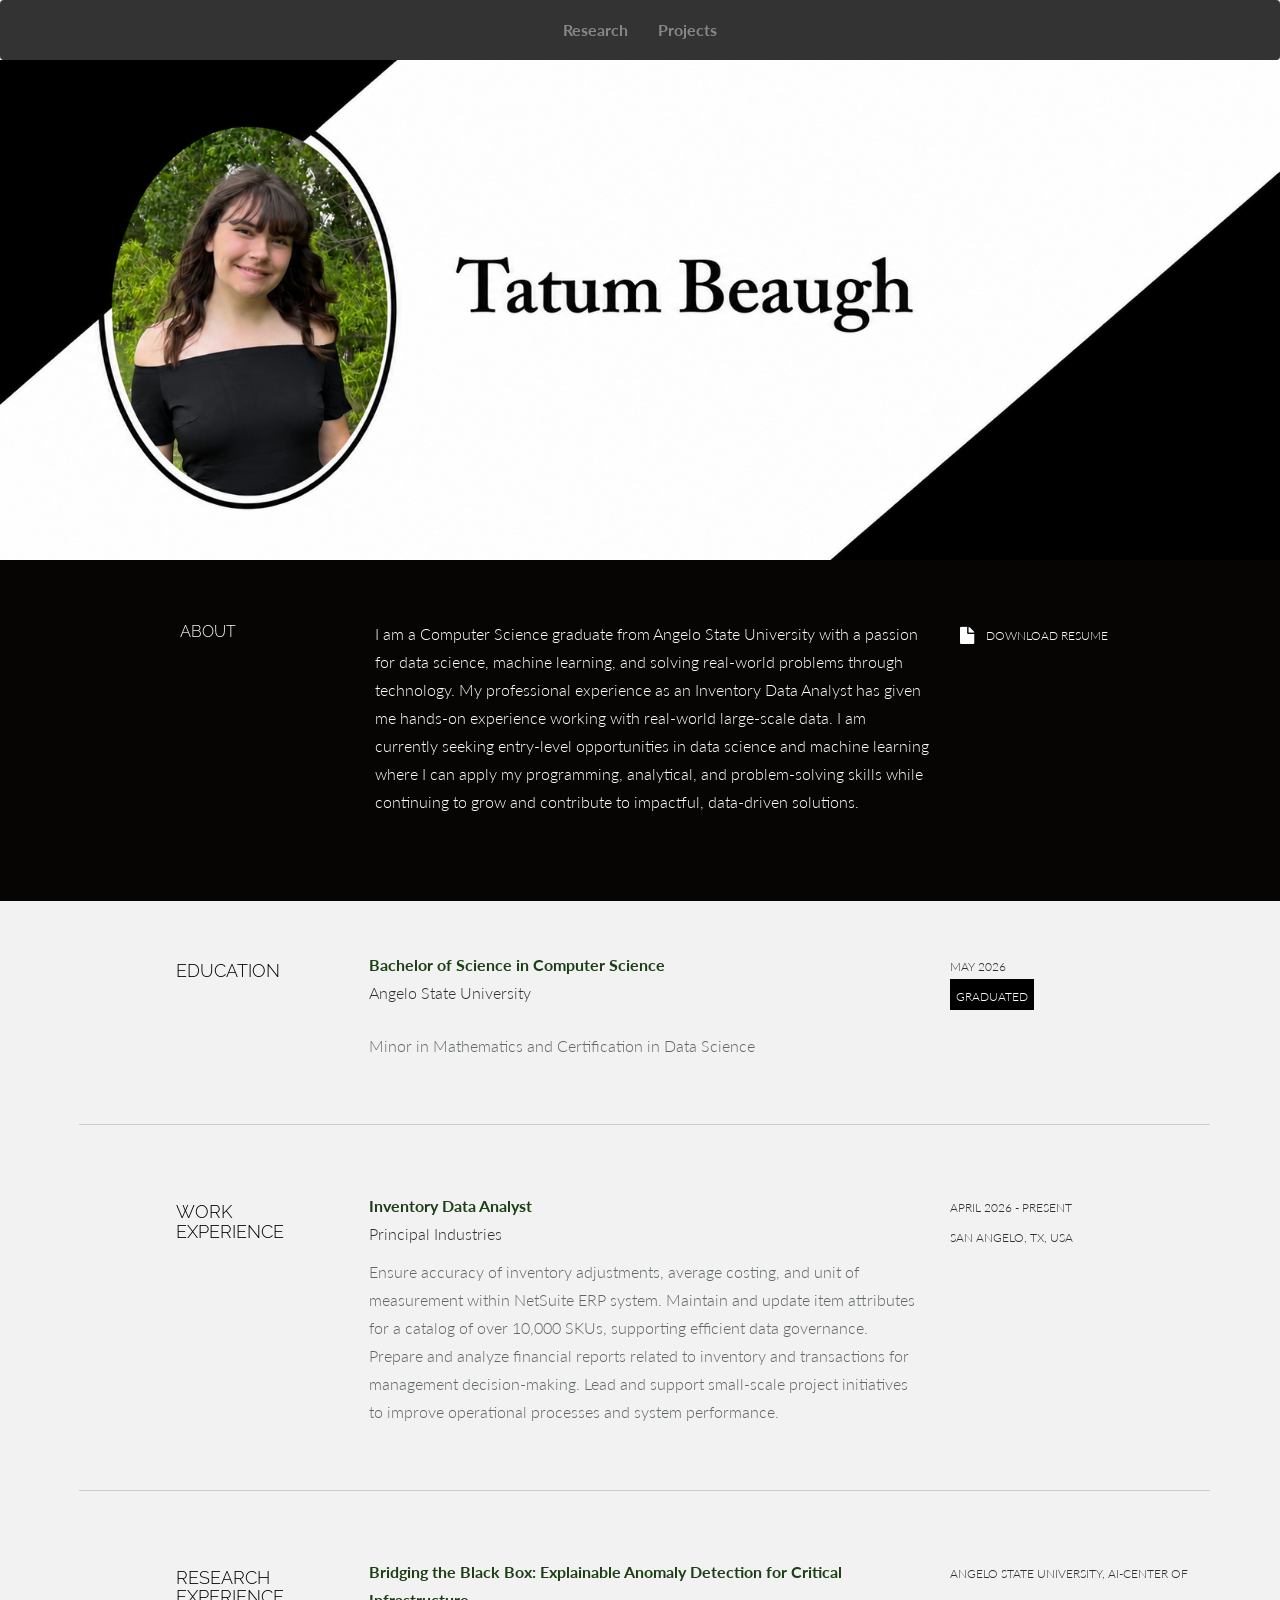
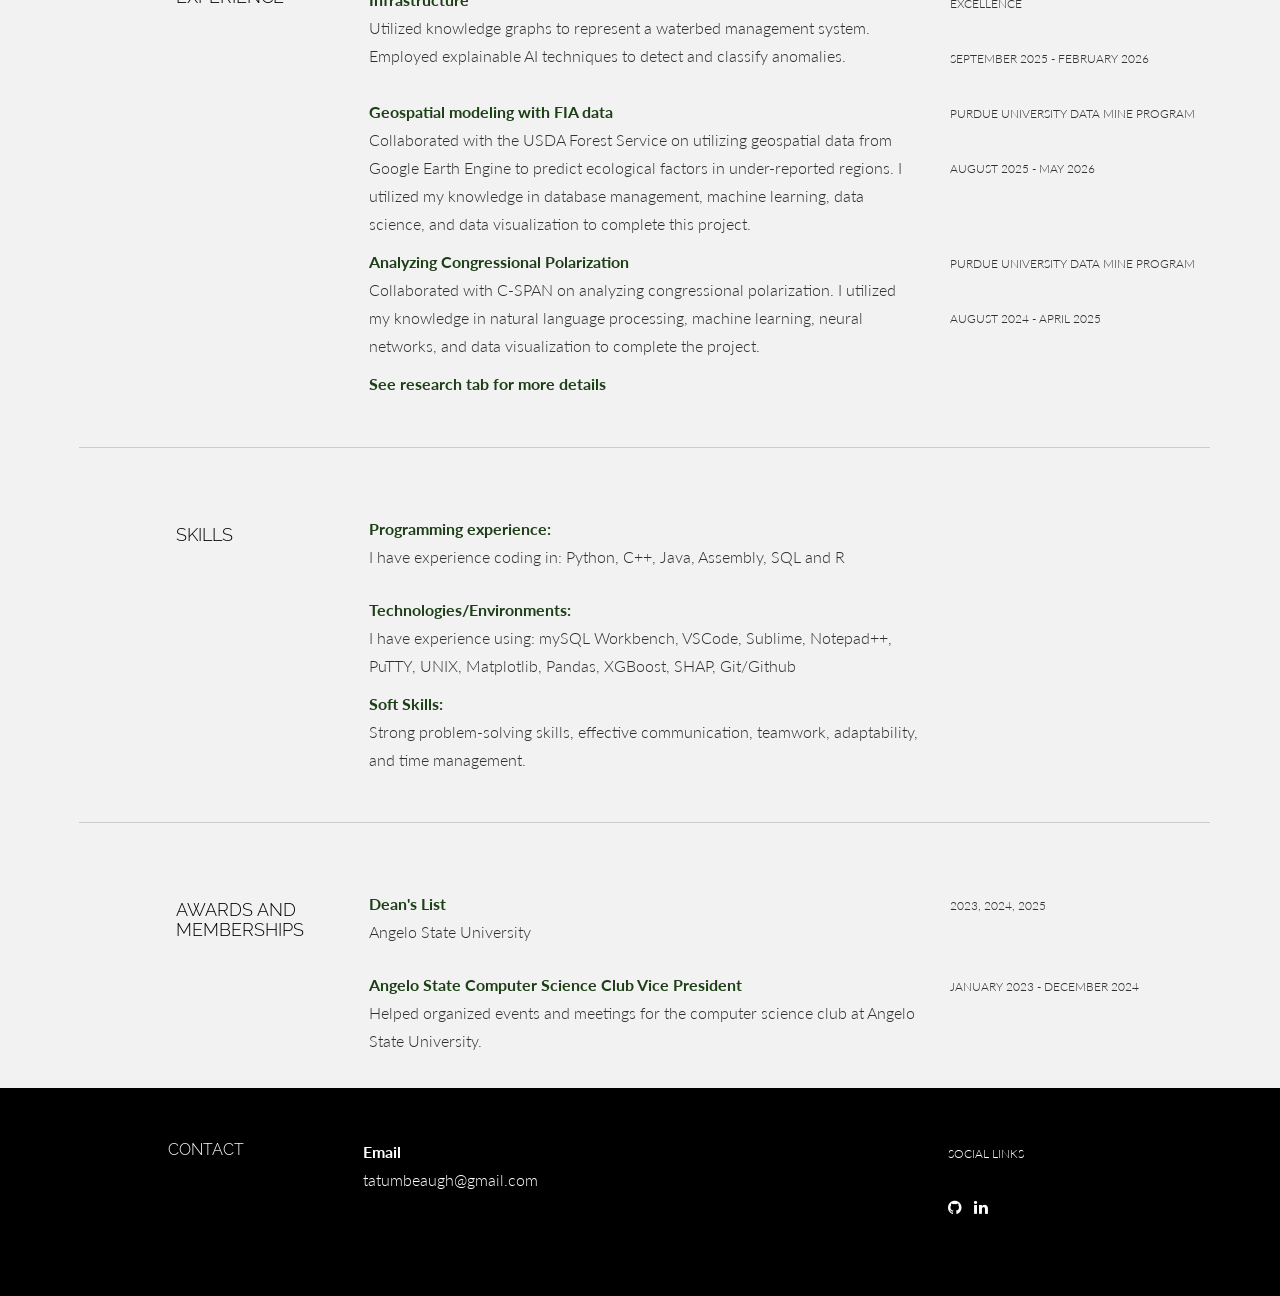
<file: index.html>
<!DOCTYPE html>
<html lang="en">
  <head>
    <meta charset="utf-8">
    <meta name="viewport" content="width=device-width, initial-scale=1.0, maximum-scale=1.0, user-scalable=no">	

		<!-- EDIT: title -->
    <title>Tatum Beaugh's Personal Website</title>

    <!-- Bootstrap core CSS -->
    <link href="bootstrap.css" rel="stylesheet">
    <link rel="stylesheet" href="font-awesome.min.css">

    <!-- Link the style.css stylesheet -->
    <link href="style.css" rel="stylesheet">
    
    <!-- OPTIONAL: Google Fonts (don't forget to edit style.css also) -->

    <link href='//fonts.googleapis.com/css?family=Lato:300,400,700,300italic,400italic' rel='stylesheet' type='text/css'>
    <link href='//fonts.googleapis.com/css?family=Raleway:400,300,700' rel='stylesheet' type='text/css'>


    <!-- HTML5 shim and Respond.js IE8 support of HTML5 elements and media queries -->
    <!--[if lt IE 9]>
      <script src="js/html5shiv.js"></script>
      <script src="js/respond.min.js"></script>
    <![endif]-->
  </head>

  <body>
	
			
    <!-- NAVIGATION MENU -->
    <nav class="navbar">
        <div class="container">
            <ul class="nav-links">
                <li><a href="research.html">Research</a></li>
                <li><a href="projects.html">Projects</a></li>
            </ul>
        </div>
    </nav>

	<div id="header" class="header">
		<div class="container">
			<div class="row centered">
				<div class="col-lg-12">
					<!-- EDIT: name -->
					<h1></h1>
					<!-- EDIT: title | email -->
					<h3></a></h3>
				</div><!--/.col-lg-12 -->
			</div><!--/.row -->
		</div><!--/.container -->
	</div><!--/.header -->
	

	<section id="about" name="about"></section>
	<div class="about">
		<div class="container">
			<div class="row">
				
				<div class="col-lg-2 col-lg-offset-1">
					<about>ABOUT</about>
				</div>
				<div class="col-lg-6">
					<!-- EDIT: about -->
					<p>I am a Computer Science graduate from Angelo State University with a passion for data science, machine learning, and solving real-world problems through technology. My professional experience as an Inventory Data Analyst has given me hands-on experience working with real-world large-scale data. I am currently seeking entry-level opportunities in data science and machine learning where I can apply my programming, analytical, and problem-solving skills while continuing to grow and contribute to impactful, data-driven solutions.</p>
				</div>
				<div class="col-lg-3">
					<!-- EDIT: download link -->
					<p><a href="my-resume.pdf" target="_blank"><i class="icon-file"></i> <sm>DOWNLOAD RESUME</sm></a></p>
				</div>
				
			</div><!--/.row -->
		</div><!--/.container -->
	</div><!--/ #intro -->


	<section id="resume" name="resume"></section>
	<!-- EDUCATION SECTION -->
	<div class="container desc">
		<div class="row">

				<div class="col-lg-2 col-lg-offset-1">
					<h4>EDUCATION</h4>
				</div>
				<!-- EDIT: education line 1 -->
				<div class="col-lg-6">
					<p><t>Bachelor of Science in Computer Science</t><br/>
						Angelo State University
					</p>
					<p><more>Minor in Mathematics and Certification in Data Science</more></p>

				</div>
				<div class="col-lg-3">
					<p><sm>May 2026</sm><br/>
					<imp><sm>GRADUATED</sm></imp>
					</p>
				</div>
	
		</div><!--/.row -->
		<br>
		<hr>
	</div><!--/.container -->
	
	<!-- WORK SECTION -->
	<div class="container desc">
		<div class="row">

				<div class="col-lg-2 col-lg-offset-1">
					<h4>WORK EXPERIENCE</h4>
				</div>
				<!-- EDIT: work line 1 -->
				<div class="col-lg-6">
					<p class="tight"><t>Inventory Data Analyst</t><br/>
						Principal Industries <br/>
					</p>
					<p><more>Ensure accuracy of inventory adjustments, average costing, and unit of measurement within NetSuite ERP system. Maintain and update item attributes for a catalog of over 10,000 SKUs, supporting efficient data governance. Prepare and analyze financial reports related to inventory and transactions for management decision-making. Lead and support small-scale project initiatives to improve operational processes and system performance.</more></p>
				</div>
				<div class="col-lg-3">
					<p><sm>APRIL 2026 - PRESENT <br />
					San Angelo, TX, USA</sm></p>
				</div>
				
		</div><!--/.row -->
		<br>
		<hr>
	</div><!--/.container -->

	<!-- RESEARCH SECTION -->
	<div class="container desc">
		<div class="row">
				<div class="col-lg-2 col-lg-offset-1">
					<h4>RESEARCH EXPERIENCE</h4>
				</div>

				<!-- EDIT: research line 1-->
				<div class="col-lg-6">
					<p><t>Bridging the Black Box: Explainable Anomaly Detection for Critical Infrastructure</t><br/>
						Utilized knowledge graphs to represent a waterbed management system. Employed explainable AI techniques to detect and classify anomalies.<br/>
					</p>
				</div>
				<div class="col-lg-3">
					<p><sm>Angelo State University, AI-Center of Excellence</sm></p>
				</div>
				<div class="col-lg-3">
					<p><sm>September 2025 - February 2026</sm></p>
				</div>
	
				<!-- EDIT: research line 2-->
				<div class="col-lg-6 col-lg-offset-3">
					<p class="tight"><t>Geospatial modeling with FIA data</t><br/>
						Collaborated with the USDA Forest Service on utilizing geospatial data from Google Earth Engine to predict ecological factors in under-reported regions. I utilized my knowledge in database management, machine learning, data science, and data visualization to complete this project.<br/>
					</p>
				</div>
				<div class="col-lg-3">
					<p><sm>Purdue University Data Mine Program</sm></p>
				</div>
				<div class="col-lg-3">
					<p><sm>August 2025 - May 2026</sm></p>
				</div>

				<!-- EDIT: research line 3-->
				<div class="col-lg-6 col-lg-offset-3">
					<p class="tight"><t>Analyzing Congressional Polarization</t><br/>
						Collaborated with C-SPAN on analyzing congressional polarization. I utilized my knowledge in natural language processing, machine learning, neural networks, and data visualization to complete the project.<br/>
					</p>
				</div>
				<div class="col-lg-3">
					<p><sm>Purdue University Data Mine Program</sm></p>
				</div>
				<div class="col-lg-3">
					<p><sm>August 2024 - April 2025</sm></p>
				</div>

				<div class="col-lg-6 col-lg-offset-3">
					<p class="tight"><t>See research tab for more details</t><br/></p>
				</div>
		
		</div><!--/.row -->
		<br>
		<hr>
	</div><!--/.container -->

	<!-- SKILLS -->
	<div class="container desc">
		<div class="row">
				<div class="col-lg-2 col-lg-offset-1">
					<h4>SKILLS</h4>
				</div>

				<!-- EDIT: awards line 1-->
				<div class="col-lg-6">
					<p><t>Programming experience:</t><br/>
						I have experience coding in: Python, C++, Java, Assembly, SQL and R<br/>
					</p>
				</div>
	
				<!-- EDIT: awards line 2-->
				<div class="col-lg-6 col-lg-offset-3">
					<p class="tight"><t>Technologies/Environments:</t><br/>
						I have experience using: mySQL Workbench, VSCode, Sublime, Notepad++, PuTTY, UNIX, Matplotlib, Pandas, XGBoost, SHAP, Git/Github

					</p>
				</div>

				<!-- EDIT: awards line 3-->
				<div class="col-lg-6 col-lg-offset-3">
					<p class="tight"><t>Soft Skills:</t><br/>
						Strong problem-solving skills, effective communication, teamwork, adaptability, and time management.

					</p>
				</div>
		
		</div><!--/.row -->
		<br>
		<hr>
	</div><!--/.container -->

	<!-- AWARDS AND MEMBERSHIPS SECTION -->
	<div class="container desc">
		<div class="row">
				<div class="col-lg-2 col-lg-offset-1">
					<h4>AWARDS AND MEMBERSHIPS</h4>
				</div>

				<!-- EDIT: awards line 1-->
				<div class="col-lg-6">
					<p><t>Dean's List</t><br/>
						Angelo State University<br/>
					</p>
				</div>
				<div class="col-lg-3">
					<p><sm>2023, 2024, 2025</sm></p>
				</div>
	
				<!-- EDIT: awards line 2-->
				<div class="col-lg-6 col-lg-offset-3">
					<p class="tight"><t>Angelo State Computer Science Club Vice President</t><br/>
						Helped organized events and meetings for the computer science club at Angelo State University.<br/>

					</p>
				</div>
				<div class="col-lg-3">
					<p><sm>January 2023 - December 2024</sm></p>
				</div>
		</div><!--/.row -->
		<br>
	</div><!--/.container -->
	

	<section id="contact" name="contact"></section>
	<!--FOOTER DESCRIPTION -->
	<div id="footwrap" class="footer">
		<div class="container">
			<div class="row">
			
				<div class="col-lg-2 col-lg-offset-1">
					<about>CONTACT</about>
				</div>
				<!-- EDIT: email -->
				<div class="col-lg-6">
					<p><t>Email</t><br/>
						<a href="mailto:tatumbeaugh@gmail.com" target="_blank" class="mail">tatumbeaugh@gmail.com</a> <br/>
					</p>
				</div>
				<div class="col-lg-3">
					<p><sm>SOCIAL LINKS</sm></p>
					<p>
						<!-- EDIT: Social Links. Replace # with your URL for each -->
						<a href="https://github.com/tatumbeaugh" target="_blank"><i class="icon-github"></i></a>
						<a href="https://www.linkedin.com/in/tatum-beaugh-a5772a279/" target="_blank"><i class="icon-linkedin"></i></a>
						<!--<a href="#" target="_blank"><i class="icon-github"></i></a>-->
					</p>
				</div>
			</div><!--/.row -->
		</div><!--/.container -->
	</div><!--/ #footer -->
  </body>
</html>
</file>
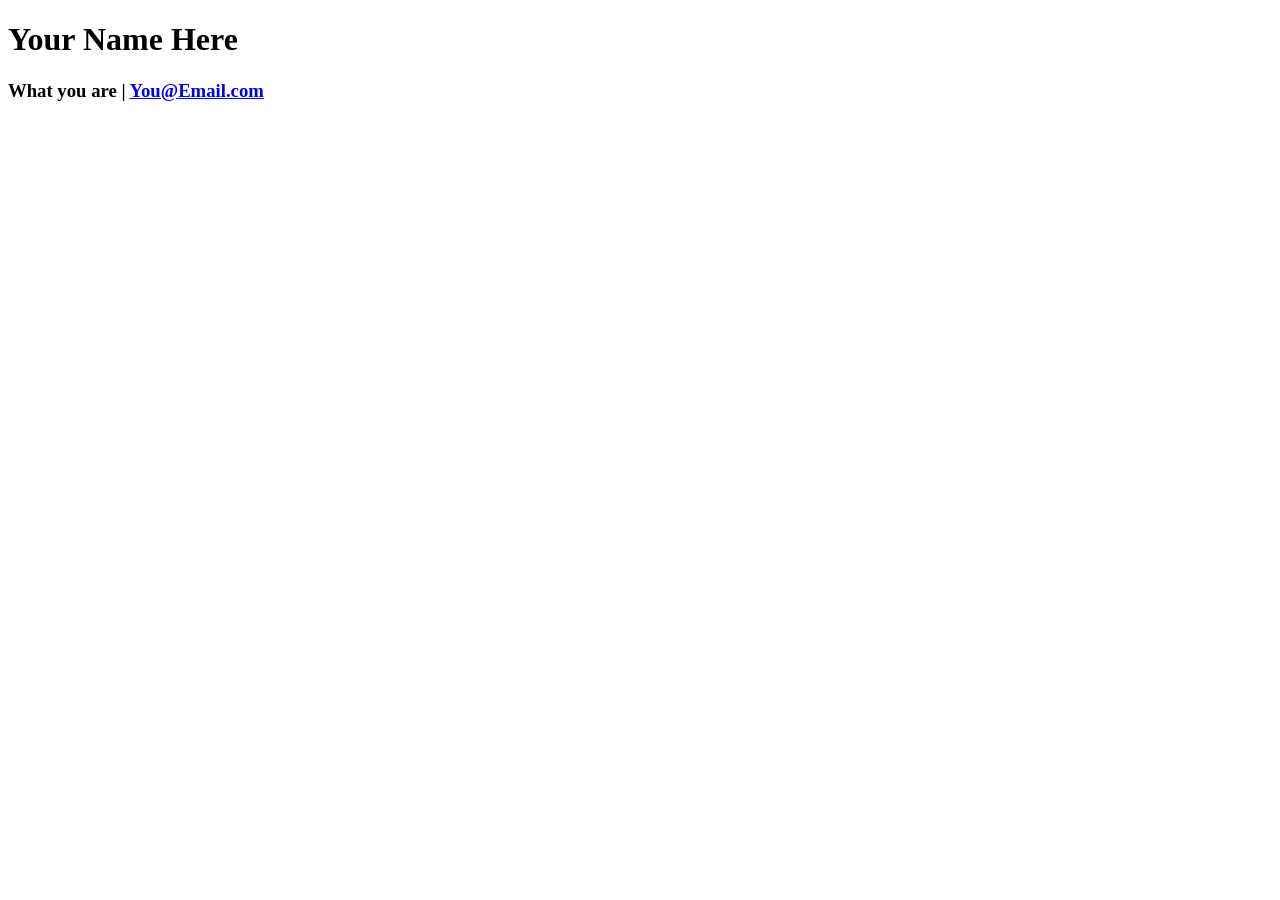
<file: index-1.html>
<!DOCTYPE html>
<html lang="en">
  <head>
    <title>My Awesome Resume</title>
  </head>

  <body>
  
  <div class="header">
    <div class="container">
      <div class="row centered">
        <div class="col-lg-12 animated fadeInUp">
          <h1>Your Name Here</h1>
          <h3>What you are | 
          <a href="mailto:You@Email.com" target="_blank">You@Email.com</a>
          </h3>
        </div><!--/.col-lg-12 -->
      </div><!--/.row -->
    </div><!--/.container -->
  </div><!--/.#headerwrap -->  

</body>
</html>
</file>
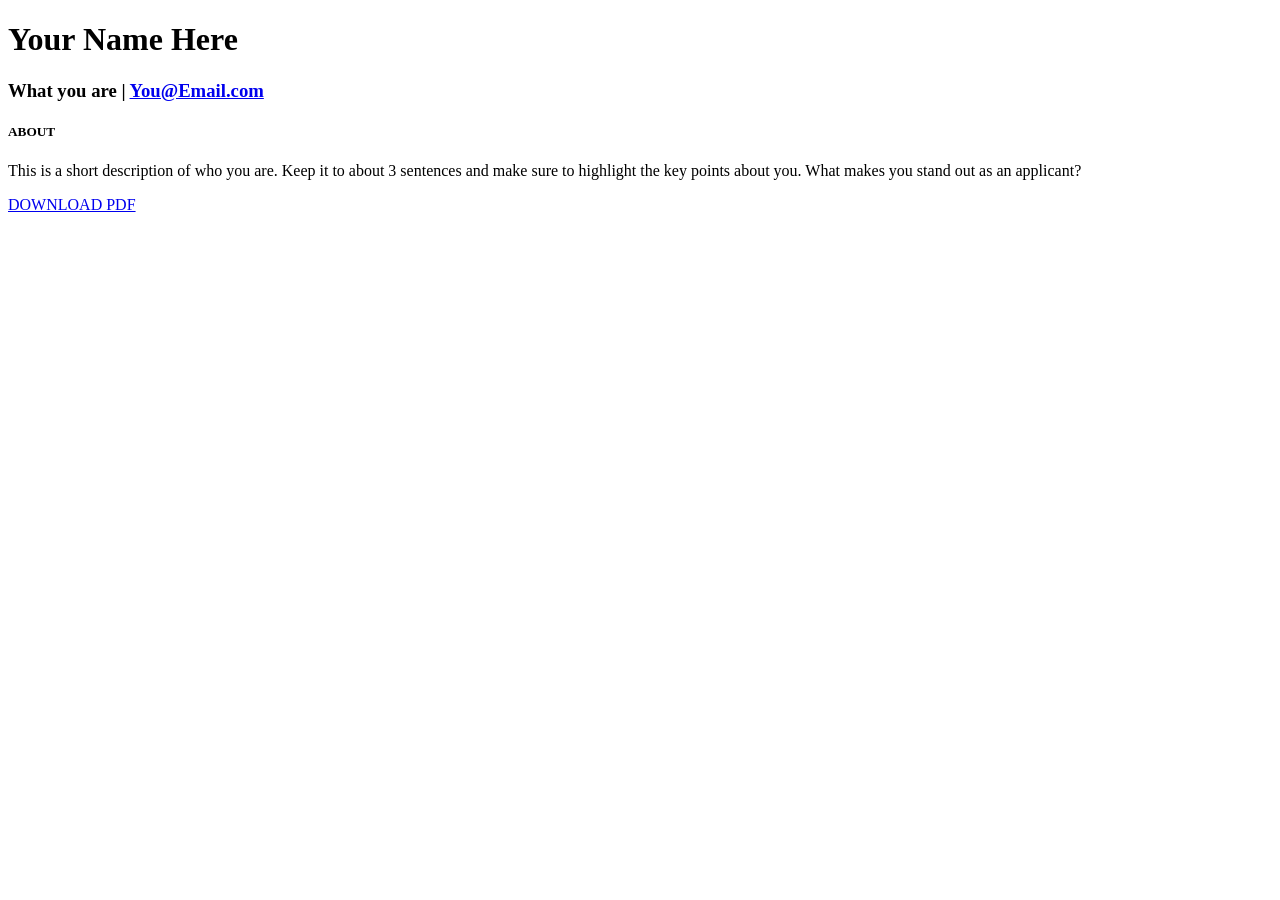
<file: index-2.html>
<!DOCTYPE html>
<html lang="en">
  <head>
    <title>My Awesome Resume</title>
  </head>

  <body>
  
  <div class="header">
    <div class="container">
      <div class="row centered">
        <div class="col-lg-12 animated fadeInUp">
          <h1>Your Name Here</h1>
          <h3>What you are | 
          <a href="mailto:You@Email.com" target="_blank">You@Email.com</a>
          </h3>
        </div><!--/.col-lg-12 -->
      </div><!--/.row -->
    </div><!--/.container -->
  </div><!--/.#headerwrap -->  

<section id="about" name="about"></section>
 <div class="about">
   <div class="container">
     <div class="row"> 
       <div class="col-lg-2 col-lg-offset-1">
         <h5>ABOUT</h5>
       </div>
       <div class="col-lg-6">
        <p>This is a short description of who you are. Keep it to about 3 sentences and make sure to highlight the key points about you. What makes you stand out as an applicant?</p>
       </div>
       <div class="col-lg-3">
         <p><a href="my-resume.pdf" target="_blank"><i class="icon-file"></i> <sm>DOWNLOAD PDF</sm></a></p>
       </div>
     </div><!--/.row-->
   </div><!--/.container-->
 </div><!--/ #intro-->

</body>
</html>
</file>
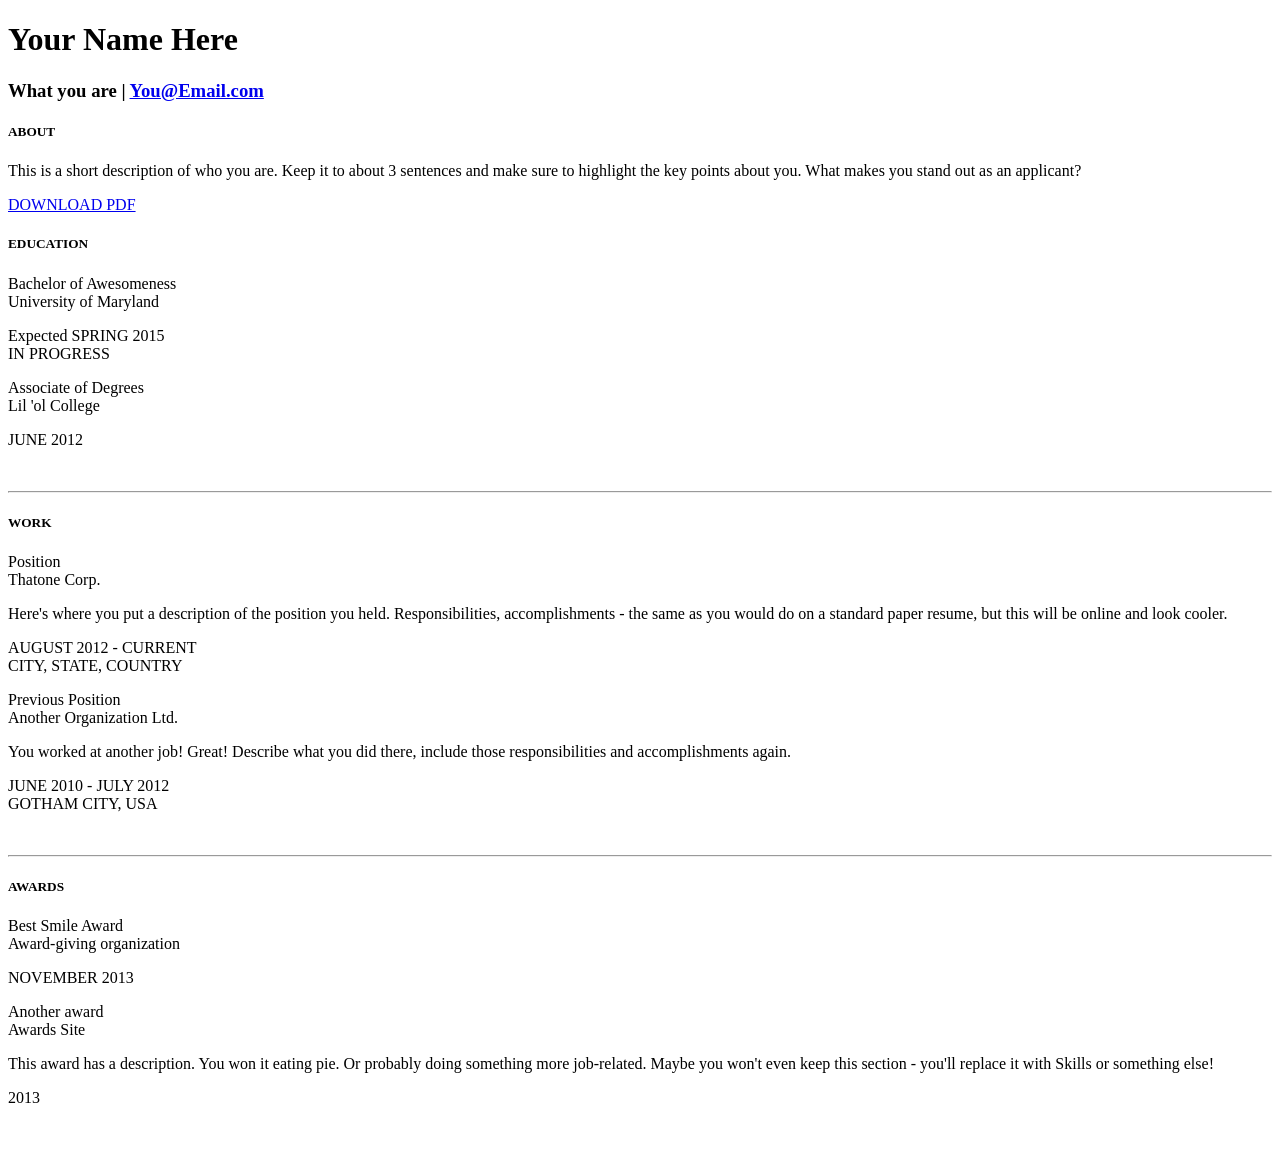
<file: index-3.html>
<!DOCTYPE html>
<html lang="en">
  <head>
    <title>My Awesome Resume</title>
  </head>

  <body>
  
  <div class="header">
    <div class="container">
      <div class="row centered">
        <div class="col-lg-12 animated fadeInUp">
          <h1>Your Name Here</h1>
          <h3>What you are | 
          <a href="mailto:You@Email.com" target="_blank">You@Email.com</a>
          </h3>
        </div><!--/.col-lg-12 -->
      </div><!--/.row -->
    </div><!--/.container -->
  </div><!--/.#headerwrap -->  

<section id="about" name="about"></section>
 <div class="about">
   <div class="container">
     <div class="row"> 
       <div class="col-lg-2 col-lg-offset-1">
         <h5>ABOUT</h5>
       </div>
       <div class="col-lg-6">
<p>This is a short description of who you are. Keep it to about 3 sentences and make sure to highlight the key points about you. What makes you stand out as an applicant?</p>
</div>
       <div class="col-lg-3">
         <p><a href="my-resume.pdf" target="_blank"><i class="icon-file"></i> <sm>DOWNLOAD PDF</sm></a></p>
       </div>
 
     </div><!--/.row-->
   </div><!--/.container-->
 </div><!--/ #intro-->

<section id="resume" name="resume"></section>
  <!-- EDUCATION SECTION -->
  <div class="container desc">
    <div class="row">

        <div class="col-lg-2 col-lg-offset-1">
          <h5>EDUCATION</h5>
        </div>
        <!-- EDIT: education line 1 -->
        <div class="col-lg-6">
          <p><t>Bachelor of Awesomeness</t><br/>
            University of Maryland
            <!--<br/><i>Extra info here</i>-->
          </p>
        </div>
        <div class="col-lg-3">
          <p><sm>Expected SPRING 2015</sm><br/>
          <imp><sm>IN PROGRESS</sm></imp>
          </p>
        </div>
  
        <!-- EDIT: education line 2 -->
        <div class="col-lg-6 col-lg-offset-3">
          <p><t>Associate of Degrees </t><br/>
             Lil 'ol College
            <!--<br/><i>Extra info here</i>-->
          </p>
        </div>
        <div class="col-lg-3">
          <p><sm>JUNE 2012</sm></p>
        </div>
  
    </div><!--/.row -->
    <br>
    <hr>
  </div><!--/.container -->
  
  <!-- WORK SECTION -->
  <div class="container desc">
    <div class="row">

        <div class="col-lg-2 col-lg-offset-1">
          <h5>WORK</h5>
        </div>
        <!-- EDIT: work line 1 -->
        <div class="col-lg-6">
          <p class="tight"><t>Position </t><br/>
            Thatone Corp. <br/>
          </p>
          <p><more>Here's where you put a description of the position you held. Responsibilities, accomplishments - the same as you would do on a standard paper resume, but this will be online and look cooler.</more></p>
        </div>
        <div class="col-lg-3">
          <p><sm>AUGUST 2012 - CURRENT <br />
          CITY, STATE, COUNTRY</sm></p>
        </div>
        
        <!-- EDIT: work line 2-->
        <div class="col-lg-6 col-lg-offset-3">
          <p class="tight"><t>Previous Position</t><br/>
            Another Organization Ltd. <br/>
          </p>
          <p><more>You worked at another job! Great! Describe what you did there, include those responsibilities and accomplishments again.</more></p>
        </div>
        <div class="col-lg-3">
          <p><sm>JUNE 2010 - JULY 2012 <br />
          GOTHAM CITY, USA</sm></p>
        </div>
    </div><!--/.row -->
    <br>
    <hr>
  </div><!--/.container -->


  <!-- AWARDS SECTION -->
  <div class="container desc">
    <div class="row">
        <div class="col-lg-2 col-lg-offset-1">
          <h5>AWARDS</h5>
        </div>

        <!-- EDIT: awards line 1-->
        <div class="col-lg-6">
          <p><t>Best Smile Award</t><br/>
            Award-giving organization<br/>
          </p>
        </div>
        <div class="col-lg-3">
          <p><sm>NOVEMBER 2013</sm></p>
        </div>
  
        <!-- EDIT: awards line 2-->
        <div class="col-lg-6 col-lg-offset-3">
          <p class="tight"><t>Another award</t><br/>
            Awards Site
          </p>
          <p><more>This award has a description. You won it eating pie. Or probably doing something more job-related. Maybe you won't even keep this section - you'll replace it with Skills or something else!</more></p>
        </div>
        <div class="col-lg-3">
          <p><sm>2013</sm></p>
        </div>
    
    </div><!--/.row -->
    <br>
  </div><!--/.container -->

</body>
</html>
</file>
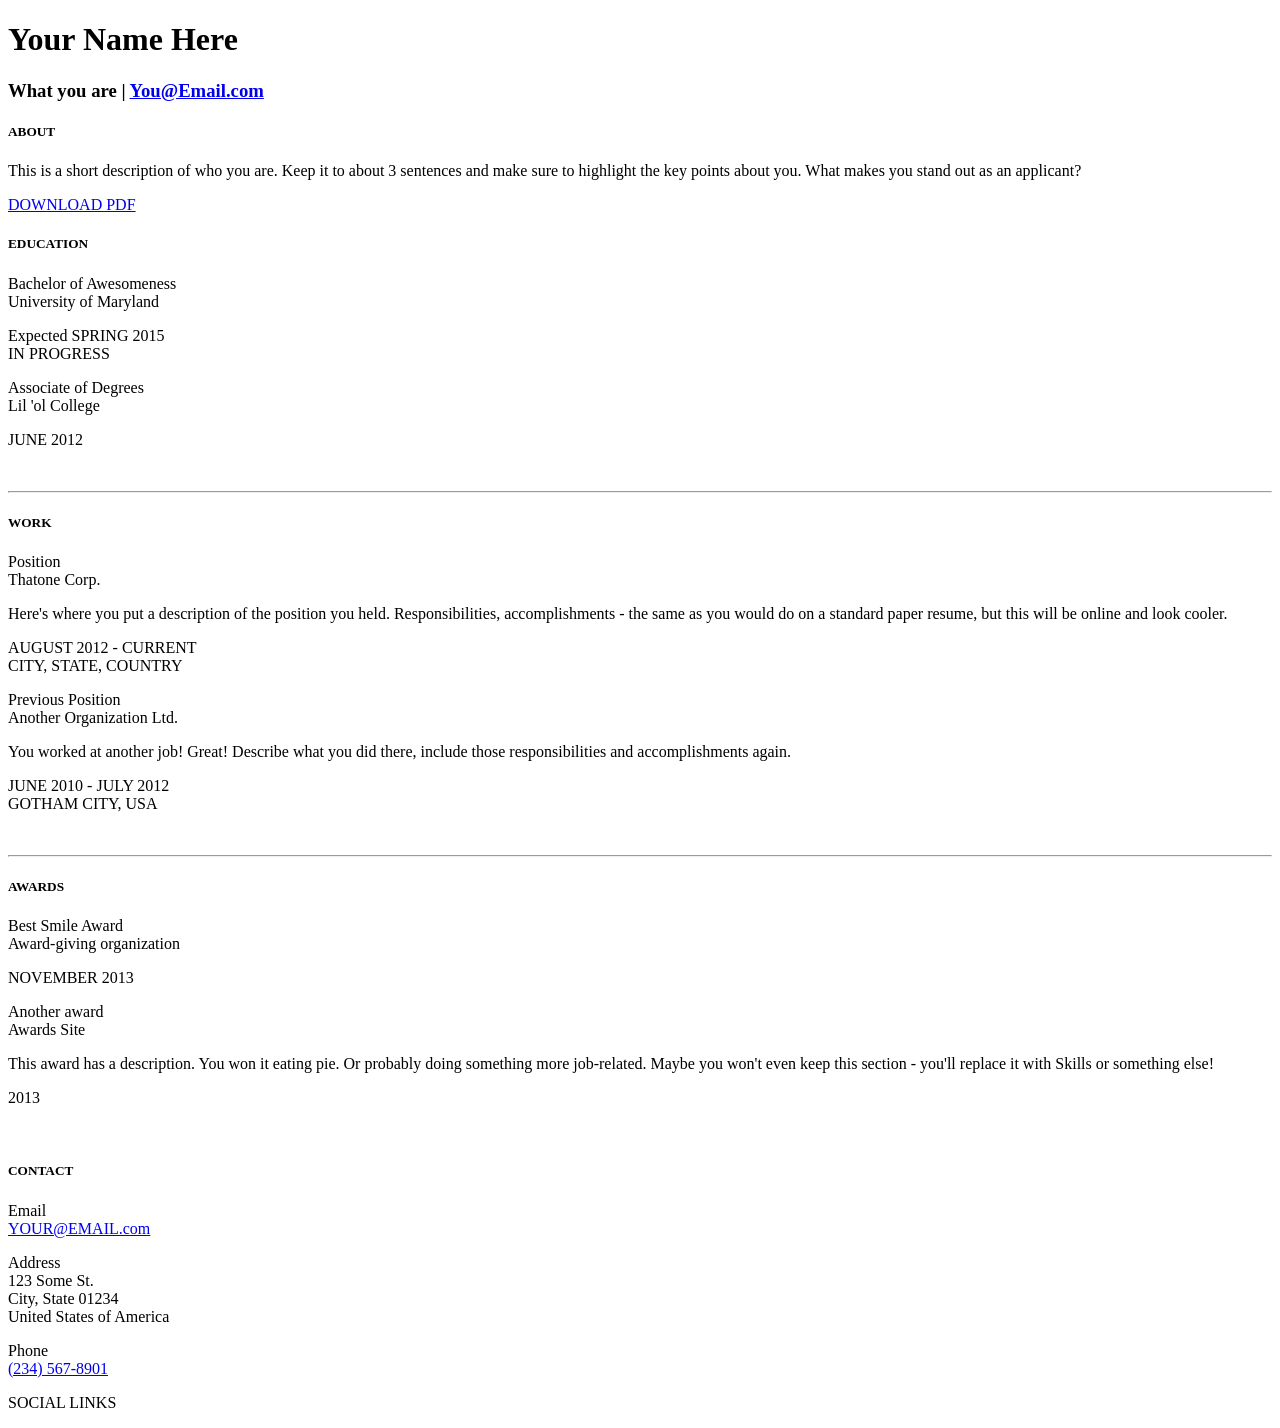
<file: index-4.html>
<!DOCTYPE html>
<html lang="en">
  <head>
    <title>My Awesome Resume</title>
  </head>

  <body>
  
  <div class="header">
    <div class="container">
      <div class="row centered">
        <div class="col-lg-12 animated fadeInUp">
          <h1>Your Name Here</h1>
          <h3>What you are | 
          <a href="mailto:You@Email.com" target="_blank">You@Email.com</a>
          </h3>
        </div><!--/.col-lg-12 -->
      </div><!--/.row -->
    </div><!--/.container -->
  </div><!--/.#headerwrap -->  

<section id="about" name="about"></section>
 <div class="about">
   <div class="container">
     <div class="row"> 
       <div class="col-lg-2 col-lg-offset-1">
         <h5>ABOUT</h5>
       </div>
       <div class="col-lg-6">
<p>This is a short description of who you are. Keep it to about 3 sentences and make sure to highlight the key points about you. What makes you stand out as an applicant?</p>
</div>
       <div class="col-lg-3">
         <p><a href="my-resume.pdf" target="_blank"><i class="icon-file"></i> <sm>DOWNLOAD PDF</sm></a></p>
       </div>
 
     </div><!--/.row-->
   </div><!--/.container-->
 </div><!--/ #intro-->
<section id="resume" name="resume"></section>
  <!-- EDUCATION SECTION -->
  <div class="container desc">
    <div class="row">

        <div class="col-lg-2 col-lg-offset-1">
          <h5>EDUCATION</h5>
        </div>
        <!-- EDIT: education line 1 -->
        <div class="col-lg-6">
          <p><t>Bachelor of Awesomeness</t><br/>
            University of Maryland
            <!--<br/><i>Extra info here</i>-->
          </p>
        </div>
        <div class="col-lg-3">
          <p><sm>Expected SPRING 2015</sm><br/>
          <imp><sm>IN PROGRESS</sm></imp>
          </p>
        </div>
  
        <!-- EDIT: education line 2 -->
        <div class="col-lg-6 col-lg-offset-3">
          <p><t>Associate of Degrees </t><br/>
             Lil 'ol College
            <!--<br/><i>Extra info here</i>-->
          </p>
        </div>
        <div class="col-lg-3">
          <p><sm>JUNE 2012</sm></p>
        </div>
  
    </div><!--/.row -->
    <br>
    <hr>
  </div><!--/.container -->
  
  <!-- WORK SECTION -->
  <div class="container desc">
    <div class="row">

        <div class="col-lg-2 col-lg-offset-1">
          <h5>WORK</h5>
        </div>
        <!-- EDIT: work line 1 -->
        <div class="col-lg-6">
          <p class="tight"><t>Position </t><br/>
            Thatone Corp. <br/>
          </p>
          <p><more>Here's where you put a description of the position you held. Responsibilities, accomplishments - the same as you would do on a standard paper resume, but this will be online and look cooler.</more></p>
        </div>
        <div class="col-lg-3">
          <p><sm>AUGUST 2012 - CURRENT <br />
          CITY, STATE, COUNTRY</sm></p>
        </div>
        
        <!-- EDIT: work line 2-->
        <div class="col-lg-6 col-lg-offset-3">
          <p class="tight"><t>Previous Position</t><br/>
            Another Organization Ltd. <br/>
          </p>
          <p><more>You worked at another job! Great! Describe what you did there, include those responsibilities and accomplishments again.</more></p>
        </div>
        <div class="col-lg-3">
          <p><sm>JUNE 2010 - JULY 2012 <br />
          GOTHAM CITY, USA</sm></p>
        </div>
    </div><!--/.row -->
    <br>
    <hr>
  </div><!--/.container -->


  <!-- AWARDS SECTION -->
  <div class="container desc">
    <div class="row">
        <div class="col-lg-2 col-lg-offset-1">
          <h5>AWARDS</h5>
        </div>

        <!-- EDIT: awards line 1-->
        <div class="col-lg-6">
          <p><t>Best Smile Award</t><br/>
            Award-giving organization<br/>
          </p>
        </div>
        <div class="col-lg-3">
          <p><sm>NOVEMBER 2013</sm></p>
        </div>
  
        <!-- EDIT: awards line 2-->
        <div class="col-lg-6 col-lg-offset-3">
          <p class="tight"><t>Another award</t><br/>
            Awards Site
          </p>
          <p><more>This award has a description. You won it eating pie. Or probably doing something more job-related. Maybe you won't even keep this section - you'll replace it with Skills or something else!</more></p>
        </div>
        <div class="col-lg-3">
          <p><sm>2013</sm></p>
        </div>
    
    </div><!--/.row -->
    <br>
  </div><!--/.container -->
  

  <section id="contact" name="contact"></section>
  <!--FOOTER DESCRIPTION -->
  <div id="footwrap" class="footer">
    <div class="container">
      <div class="row">
      
        <div class="col-lg-2 col-lg-offset-1">
          <h5>CONTACT</h5>
        </div>
        <!-- EDIT: email -->
        <div class="col-lg-6">
          <p><t>Email</t><br/>
            <a href="mailto:YOUR@EMAIL.com" class="mail">YOUR@EMAIL.com</a> <br/>
          </p>
          <!-- EDIT: address -->
          <p><t>Address</t><br/>
            123 Some St. <br/>
            City, State 01234 <br/>
            United States of America<br/>
          </p>
          <!-- EDIT: phone number -->
          <p><t>Phone</t><br/>
            <a href="tel:2345678901" class="tel">(234) 567-8901</a> <br/>
          </p>
        </div>
        <div class="col-lg-3">
          <p><sm>SOCIAL LINKS</sm></p>
          <p>
            <!-- EDIT: Social Links. Replace # with your URL for each -->
            <a href="#" target="_blank"><i class="icon-dribbble"></i></a>
            <a href="#" target="_blank"><i class="icon-twitter"></i></a>
            <a href="#" target="_blank"><i class="icon-facebook"></i></a>
            <a href="#" target="_blank"><i class="icon-linkedin"></i></a>
            <!--<a href="#" target="_blank"><i class="icon-github"></i></a>-->
          </p>
        </div>
      </div><!--/.row -->
    </div><!--/.container -->
  </div><!--/ #footer -->

</body>
</html>
</file>
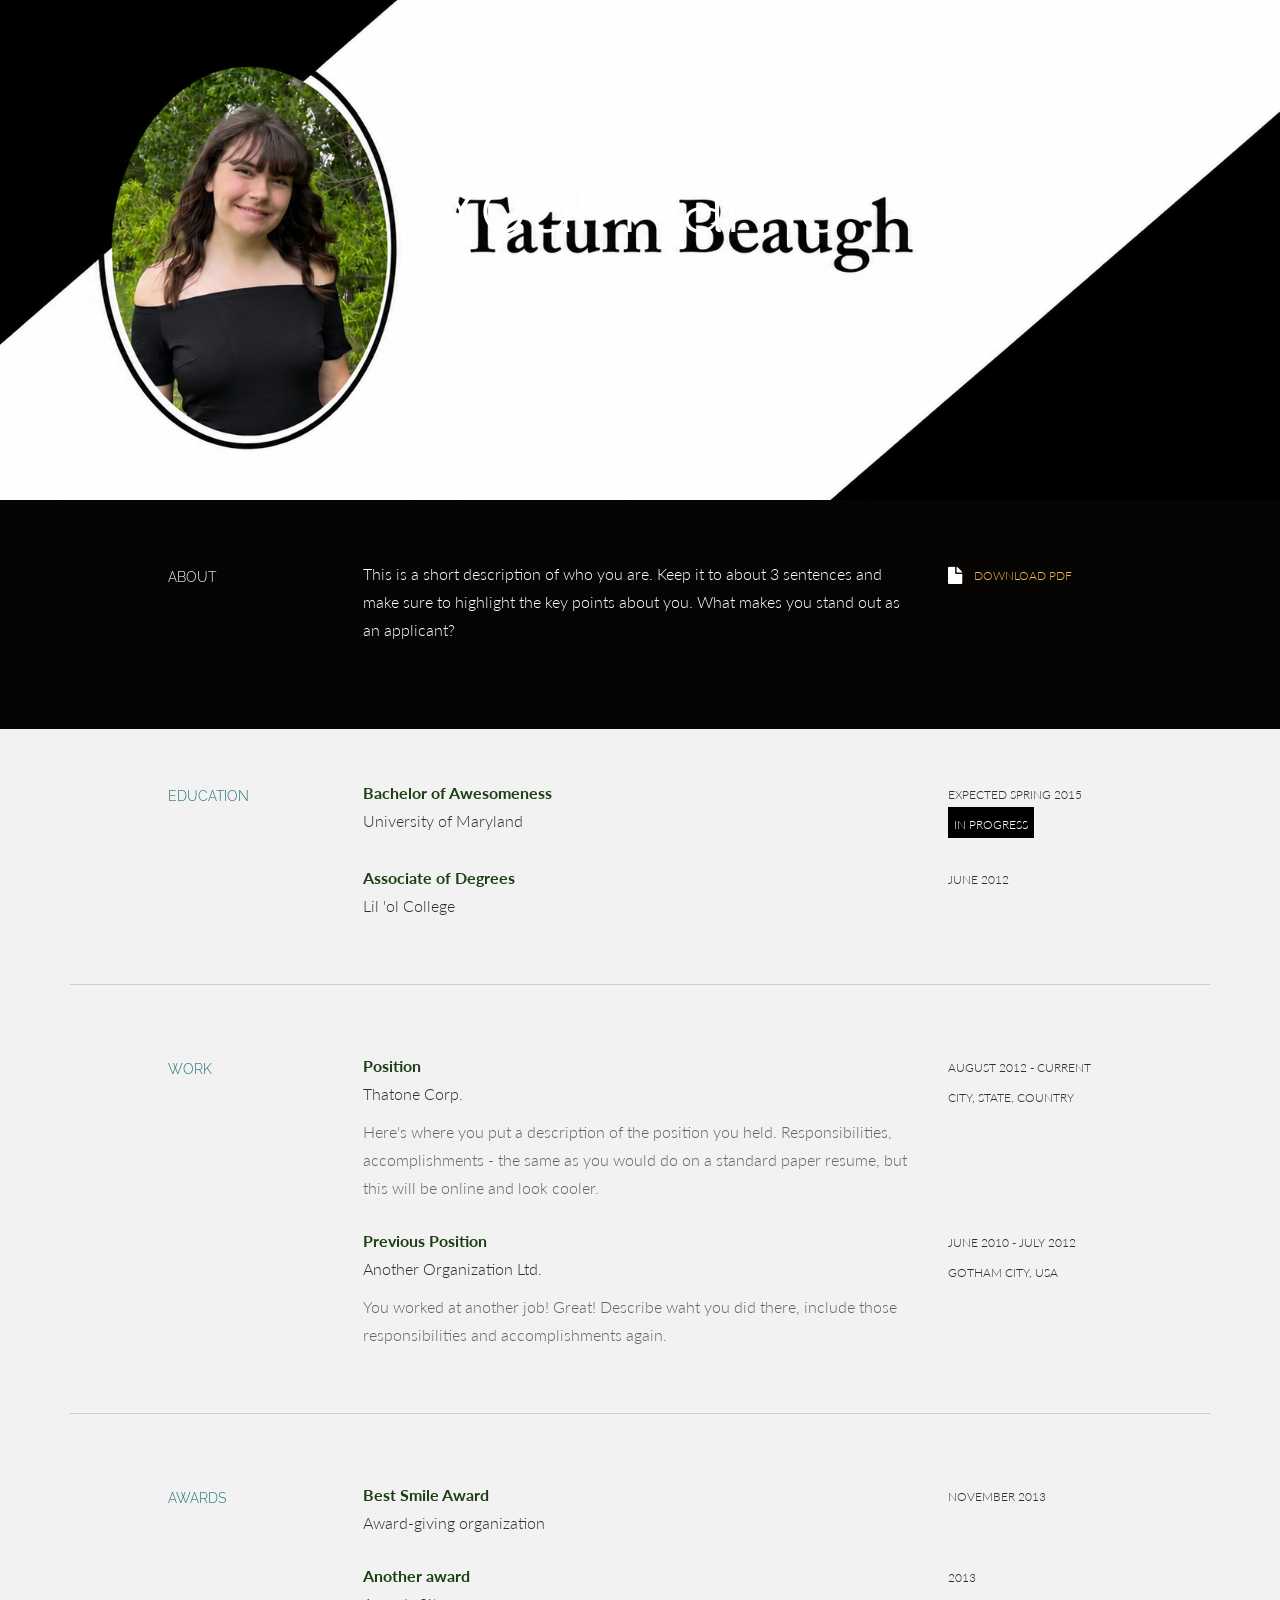
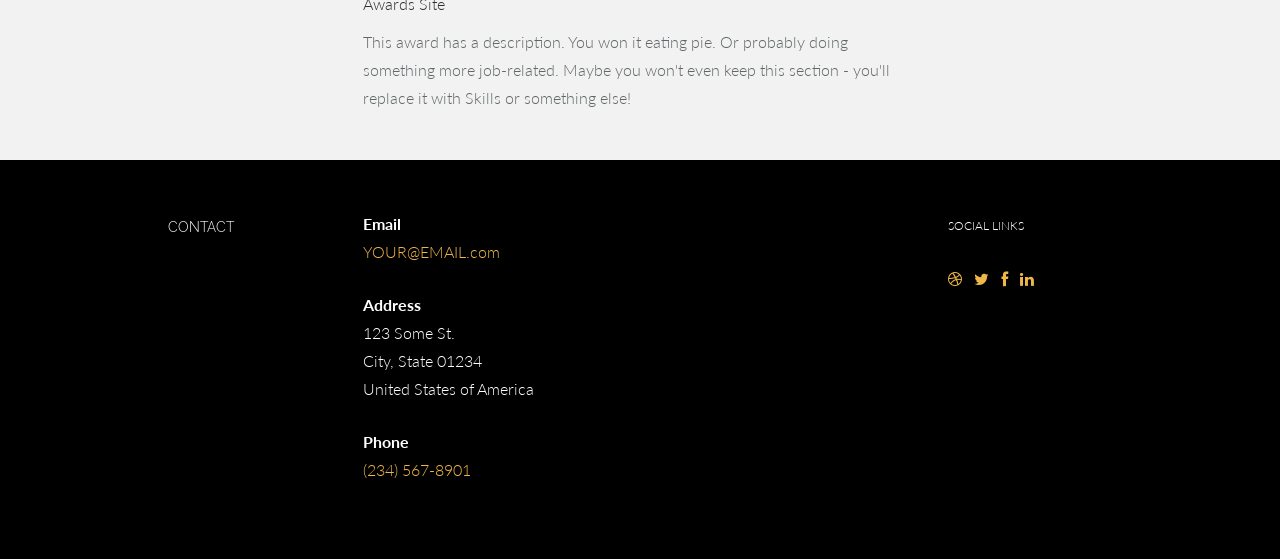
<file: index-final.html>
<!DOCTYPE html>
<html lang="en">
  <head>
    <meta charset="utf-8">
    <meta name="viewport" content="width=device-width, initial-scale=1.0, maximum-scale=1.0, user-scalable=no"> 
    <!-- OPTIONAL: description -->
    <meta name="description" content="">
    <!-- OPTIONAL: author -->
    <meta name="author" content="">
    <link rel="shortcut icon" href="favicon.ico">
    <link rel="apple-touch-icon" href="icon.png" />
    
    <title>TITLE</title>
    
    <!-- Bootstrap core CSS -->
    <link href="css/bootstrap.css" rel="stylesheet">
    <link rel="stylesheet" href="css/font-awesome.min.css">
 
    <!-- Link the main.css stylesheet -->
    <link href="css/main.css" rel="stylesheet">
    
    <!-- OPTIONAL: Google Fonts (don't forget to edit main.css also) -->
    <link href='http://fonts.googleapis.com/css?family=Lato:300,400,700,300italic,400italic|Raleway:400,300,700' rel='stylesheet' type='text/css'>
 
    <!-- HTML5 shim and Respond.js IE8 support of HTML5 elements and media queries -->
    <!--[if lt IE 9]>
      <script src="js/html5shiv.js"></script>
      <script src="js/respond.min.js"></script>
    <![endif]-->
 </head>
 <body>
 
   <div class="header">
     <div class="container">
       <div class="row centered">
         <div class="col-lg-12 animated fadeInUp">
           <h1>Your Name</h1>
           <h3>What you do | 
            <a href="mailto:You@Email.com" target="_blank">You@Email.com</a>
           </h3>
         </div><!--/.col-lg-12-->
       </div><!--/.row-->
     </div><!--/.container-->
   </div><!--/.#headerwrap-->
 
 <section id="about" name="about"></section>
 <div class="about">
   <div class="container">
     <div class="row"> 
       <div class="col-lg-2 col-lg-offset-1">
         <h5>ABOUT</h5>
       </div>
       <div class="col-lg-6">
<p>This is a short description of who you are. Keep it to about 3 sentences and make sure to highlight the key points about you. What makes you stand out as an applicant?</p>
</div>
       <div class="col-lg-3">
         <p><a href="my-resume.pdf" target="_blank"><i class="icon-file"></i> <sm>DOWNLOAD PDF</sm></a></p>
       </div>
 
     </div><!--/.row-->
   </div><!--/.container-->
 </div><!--/ #intro-->

 <section id="resume" name="resume"></section>
  <!-- EDUCATION SECTION -->
  <div class="container desc">
    <div class="row">
 
        <div class="col-lg-2 col-lg-offset-1">
          <h5>EDUCATION</h5>
        </div>
        <!-- EDIT: education line 1 -->
        <div class="col-lg-6">
          <p><t>Bachelor of Awesomeness</t><br/>
            University of Maryland
            <!--<br/><i>Extra info here</i>-->
          </p>
        </div>
        <div class="col-lg-3">
          <p><sm>Expected SPRING 2015</sm><br/>
          <imp><sm>IN PROGRESS</sm></imp>
          </p>
        </div>
  
        <!-- EDIT: education line 2 -->
        <div class="col-lg-6 col-lg-offset-3">
          <p><t>Associate of Degrees </t><br/>
             Lil 'ol College
            <!--<br/><i>Extra info here</i>-->
          </p>
        </div>
        <div class="col-lg-3">
          <p><sm>JUNE 2012</sm></p>
        </div>
  
    </div><!--/.row -->
    <br>
    <hr>
  </div><!--/.container -->
  
  <!-- WORK SECTION -->
  <div class="container desc">
    <div class="row">
 
        <div class="col-lg-2 col-lg-offset-1">
          <h5>WORK</h5>
        </div>
        <!-- EDIT: work line 1 -->
        <div class="col-lg-6">
          <p class="tight"><t>Position </t><br/>
            Thatone Corp. <br/>
          </p>
          <p><more>Here's where you put a description of the position you held. Responsibilities, accomplishments - the same as you would do on a standard paper resume, but this will be online and look cooler.</more></p>
        </div>
        <div class="col-lg-3">
          <p><sm>AUGUST 2012 - CURRENT <br />
          CITY, STATE, COUNTRY</sm></p>
        </div>
        
        <!-- EDIT: work line 2-->
        <div class="col-lg-6 col-lg-offset-3">
          <p class="tight"><t>Previous Position</t><br/>
            Another Organization Ltd. <br/>
          </p>
          <p><more>You worked at another job! Great! Describe waht you did there, include those responsibilities and accomplishments again.</more></p>
        </div>
        <div class="col-lg-3">
          <p><sm>JUNE 2010 - JULY 2012 <br />
          GOTHAM CITY, USA</sm></p>
        </div>
    </div><!--/.row -->
    <br>
    <hr>
  </div><!--/.container -->
 
 
  <!-- AWARDS SECTION -->
  <div class="container desc">
    <div class="row">
        <div class="col-lg-2 col-lg-offset-1">
          <h5>AWARDS</h5>
        </div>
 
        <!-- EDIT: awards line 1-->
        <div class="col-lg-6">
          <p><t>Best Smile Award</t><br/>
            Award-giving organization<br/>
          </p>
        </div>
        <div class="col-lg-3">
          <p><sm>NOVEMBER 2013</sm></p>
        </div>
  
        <!-- EDIT: awards line 2-->
        <div class="col-lg-6 col-lg-offset-3">
          <p class="tight"><t>Another award</t><br/>
            Awards Site
          </p>
          <p><more>This award has a description. You won it eating pie. Or probably doing something more job-related. Maybe you won't even keep this section - you'll replace it with Skills or something else!</more></p>
        </div>
        <div class="col-lg-3">
          <p><sm>2013</sm></p>
        </div>
    
    </div><!--/.row -->
    <br>
  </div><!--/.container -->

  <section id="contact" name="contact"></section>
  <!--FOOTER DESCRIPTION -->
  <div id="footwrap" class="footer">
    <div class="container">
      <div class="row">
      
        <div class="col-lg-2 col-lg-offset-1">
          <h5>CONTACT</h5>
        </div>
        <!-- EDIT: email -->
        <div class="col-lg-6">
          <p><t>Email</t><br/>
            <a href="mailto:YOUR@EMAIL.com" class="mail">YOUR@EMAIL.com</a> <br/>
          </p>
          <!-- EDIT: address -->
          <p><t>Address</t><br/>
            123 Some St. <br/>
            City, State 01234 <br/>
            United States of America<br/>
          </p>
          <!-- EDIT: phone number -->
          <p><t>Phone</t><br/>
            <a href="tel:2345678901" class="tel">(234) 567-8901</a> <br/>
          </p>
        </div>
        <div class="col-lg-3">
          <p><sm>SOCIAL LINKS</sm></p>
          <p>
            <!-- EDIT: Social Links. Replace # with your URL for each -->
            <a href="#" target="_blank"><i class="icon-dribbble"></i></a>
            <a href="#" target="_blank"><i class="icon-twitter"></i></a>
            <a href="#" target="_blank"><i class="icon-facebook"></i></a>
            <a href="#" target="_blank"><i class="icon-linkedin"></i></a>
            <!--<a href="#" target="_blank"><i class="icon-github"></i></a>-->
          </p>
        </div>
      </div><!--/.row -->
    </div><!--/.container -->
  </div><!--/ #footer -->

</body>
</html>
</file>
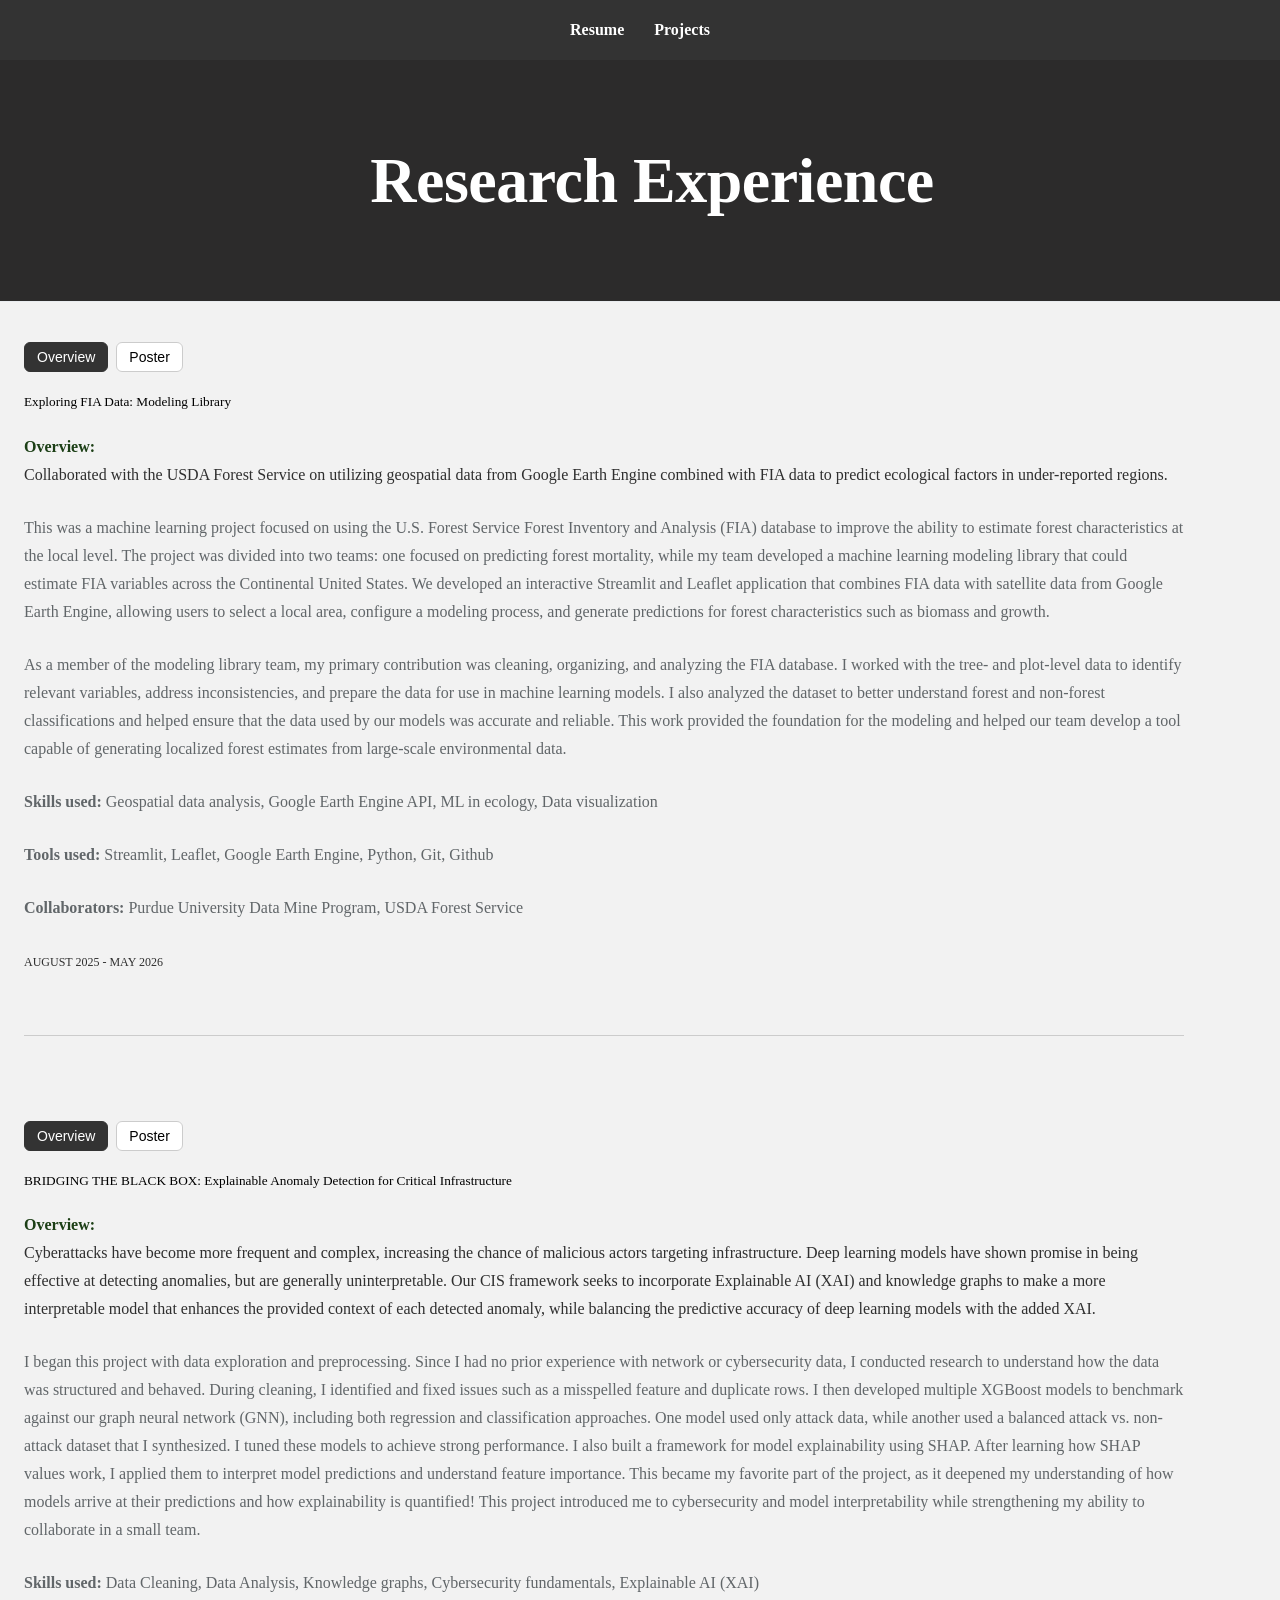
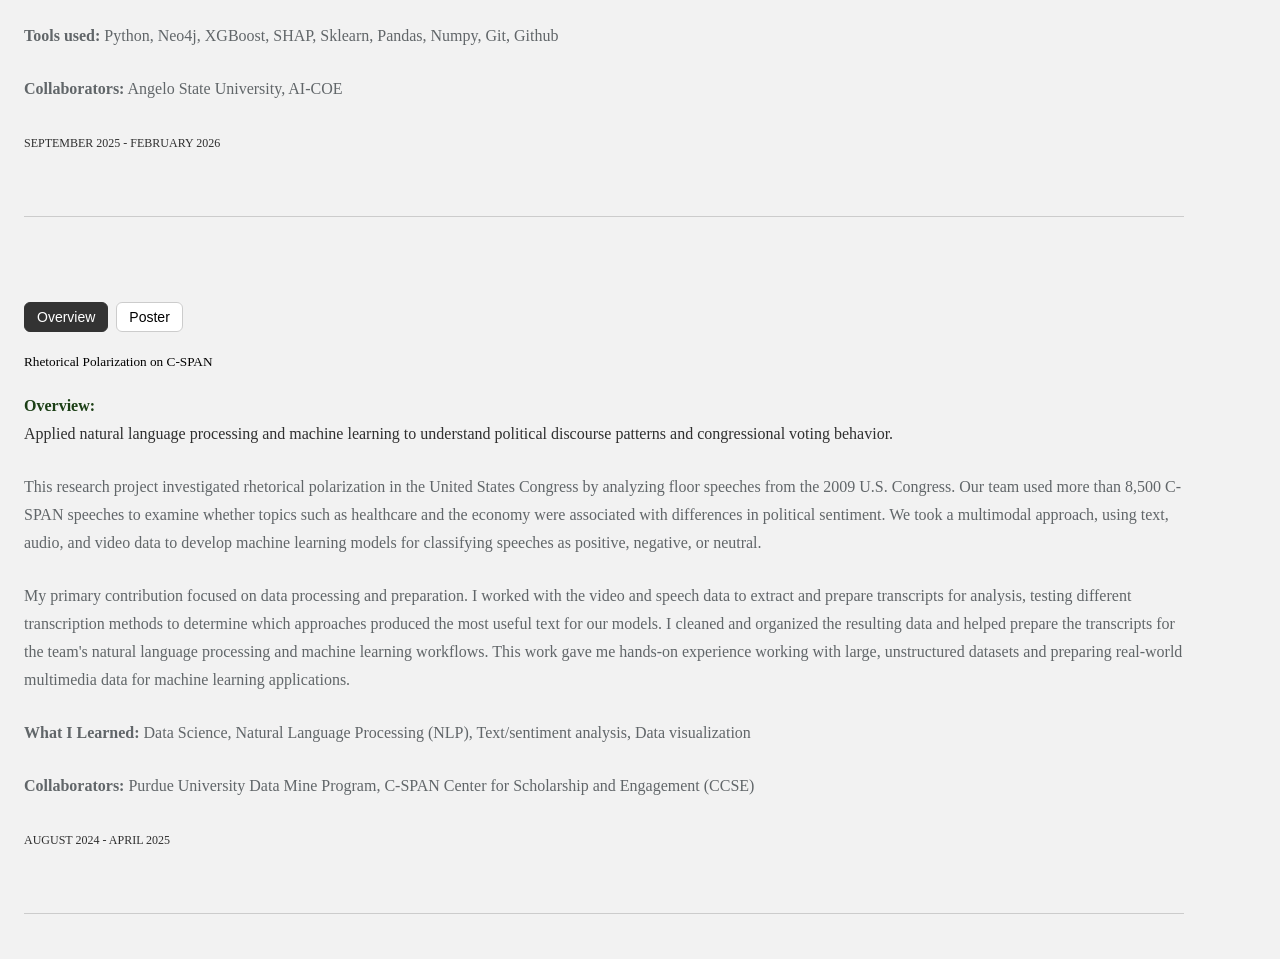
<file: research.html>
<!doctype html>
<html lang="en">
<head>
    <meta charset="UTF-8">
    <meta name="viewport" content="width=device-width, initial-scale=1.0, maximum-scale=1.0">
    <title>Research - Tatum Beaugh</title>
    <link rel="stylesheet" href="style.css">
    <style>
        /* Toggle controls */
        .section-toggle { display:flex; gap:8px; margin: 12px 0; }
        .toggle-btn {
            padding: 6px 12px;
            border-radius: 6px;
            border: 1px solid #ccc;
            background:#fff;
            cursor: pointer;
            font-size: 14px;
        }
        .toggle-btn.active {
            background:#333;
            color:#fff;
            border-color:#333;
        }
        .research-panel { display:none; }
        .research-panel.active { display:block; }
        .poster-preview iframe { max-width:100%; }

        /* --- ADDED: increase page margins & spacing --- */
        /* wider horizontal padding inside container */
        .container {
            padding-left: 48px;
            padding-right: 48px;
        }
        /* on very large screens give even more side padding */
        @media (min-width: 1200px) {
            .container { padding-left: 96px; padding-right: 96px; }
        }
        /* more vertical spacing for each research block */
        .container.desc {
            padding-top: 28px;
            padding-bottom: 28px;
        }
        /* give page title and header more breathing room */
        .page-title .container,
        #header .container {
            padding-top: 32px;
            padding-bottom: 32px;
        }

        /* --- ADDED: darker link colors for better contrast --- */
        .container a,
        .container a:link,
        .container a:visited {
            color: #0b0b0b;
        }
        .container a:hover,
        .container a:focus {
            color: #000000;
            text-decoration: underline;
        }
        /* make icon links match text color */
        .container .icon-link { color: inherit; }

        /* NAV LINKS: keep navigation links white to match home header */
        .navbar .nav-links a,
        .navbar .nav-links a:link,
        .navbar .nav-links a:visited {
            color: #ffffff;
        }
        .navbar .nav-links a:hover,
        .navbar .nav-links a:focus {
            color: #ffffff;
            opacity: 0.95;
            text-decoration: underline;
        }

        /* --- UPDATED: black header with much larger text --- */
        #header {
            background-color: #000000; /* black */
            color: #ffffff;
            padding-top: 80px;
            padding-bottom: 80px;
        }
        #header h1 {
            font-size: 72px;
            line-height: 1.02;
            margin: 0;
            font-weight: 800;
            color: inherit;
            letter-spacing: -0.5px;
        }

        /* PAGE TITLE: black background & larger text */
        .page-title {
            background-color: #2c2b2b;
            color: #ffffff;
            padding-top: 56px;
            padding-bottom: 56px;
        }
        .page-title .container {
            padding-left: 48px;
            padding-right: 48px;
        }
        .page-title h1 {
            font-size: 64px;
            line-height: 1.02;
            margin: 0;
            font-weight: 800;
            color: inherit;
            letter-spacing: -0.5px;
        }
    </style>
</head>
<body class="no-banner">
    
    <!-- NAVIGATION MENU -->
    <nav class="navbar">
        <div class="container">
            <ul class="nav-links">
                <li><a href="index.html">Resume</a></li>
                <li><a href="projects.html">Projects</a></li>
            </ul>
        </div>
    </nav>

    <div class="page-title">
    <div class="container">
      <div class="row centered">
        <div class="col-lg-12">
          <h1>Research Experience</h1>
        </div>
      </div>
    </div>
  </div>

    <div id="header" class="header">
        <div class="container">
            <div class="row centered">
                <div class="col-lg-12">
                    <h1>Research Projects</h1>
                </div>
            </div>
        </div>
    </div>

    <!-- RESEARCH PROJECT 1 -->
    <div class="container desc">
        <div class="section-toggle" data-target="project-1">
            <button class="toggle-btn active" data-view="overview">Overview</button>
            <button class="toggle-btn" data-view="paper">Poster</button>
        </div>

        <div id="project-1-overview" class="research-panel active">
            <div class="row">
                <div class="col-lg-2 col-lg-offset-1">
                    <h5>Exploring FIA Data: Modeling Library</h5>
                </div>
                <div class="col-lg-6">
                    <p><t>Overview:</t><br/>
                        Collaborated with the USDA Forest Service on utilizing geospatial data from Google Earth Engine combined with FIA data to predict ecological factors in under-reported regions.
                    </p>

                    <p><more>
                        This was a machine learning project focused on using the U.S. Forest Service Forest Inventory and Analysis (FIA) database to improve the ability to estimate forest characteristics at the local level. The project was divided into two teams: one focused on predicting forest mortality, while my team developed a machine learning modeling library that could estimate FIA variables across the Continental United States. We developed an interactive Streamlit and Leaflet application that combines FIA data with satellite data from Google Earth Engine, allowing users to select a local area, configure a modeling process, and generate predictions for forest characteristics such as biomass and growth.
                    </more></p>

                    <p><more>
                        As a member of the modeling library team, my primary contribution was cleaning, organizing, and analyzing the FIA database. I worked with the tree- and plot-level data to identify relevant variables, address inconsistencies, and prepare the data for use in machine learning models. I also analyzed the dataset to better understand forest and non-forest classifications and helped ensure that the data used by our models was accurate and reliable. This work provided the foundation for the modeling and helped our team develop a tool capable of generating localized forest estimates from large-scale environmental data.
                    </more></p>

                    <p><more><strong>Skills used:</strong> Geospatial data analysis, Google Earth Engine API, ML in ecology, Data visualization</more></p>
                    <p><more><strong>Tools used:</strong> Streamlit, Leaflet, Google Earth Engine, Python, Git, Github</more></p>
                    <p><more><strong>Collaborators:</strong> Purdue University Data Mine Program, USDA Forest Service</more></p>
                </div>
                <div class="col-lg-3">
                    <p><sm>August 2025 - May 2026</sm></p>
                </div>
            </div>
        </div>

        <div id="project-1-paper" class="research-panel">
            <div class="row">
                <div class="col-lg-2 col-lg-offset-1">
                    <h5>Exploring FIA Data: Modeling Library</h5>
                </div>
                <div class="col-lg-6">
                    <div class="poster-preview" style="margin: 10px 0 16px;">
                        <iframe
                            src="Data Mine USDA Poster.pdf#page=1&view=FitH"
                            width="100%"
                            height="420"
                            style="border: 1px solid #ddd; border-radius: 6px;"
                            title="Geospatial Modeling Poster Preview">
                        </iframe>
                    </div>

                    <p><a href="https://github.com/TheDataMine/f2025_s2026_ndmn_usda_forestmanagement/tree/modeling_library" target="_blank"><i class="icon-link"></i> <sm>VIEW REPOSITORY</sm></a></p>
                </div>
                <div class="col-lg-3">
                    <p><sm>August 2025 - May 2026</sm></p>
                </div>
            </div>
        </div>

        <br>
        <hr>
    </div>

    <!-- RESEARCH PROJECT 2 -->
    <div class="container desc">
        <div class="section-toggle" data-target="project-2">
            <button class="toggle-btn active" data-view="overview">Overview</button>
            <button class="toggle-btn" data-view="paper">Poster</button>
        </div>

        <div id="project-2-overview" class="research-panel active">
            <div class="row">
                <div class="col-lg-2 col-lg-offset-1">
                    <h5>BRIDGING THE BLACK BOX: Explainable Anomaly Detection for Critical Infrastructure</h5>
                </div>
                <div class="col-lg-6">
                    <p><t>Overview:</t><br/>
                        Cyberattacks have become more frequent and complex, increasing the chance of malicious actors targeting infrastructure. Deep learning models have shown promise in being effective at detecting anomalies, but are generally uninterpretable. Our CIS framework seeks to incorporate Explainable AI (XAI) and knowledge graphs to make a more interpretable model that enhances the provided context of each detected anomaly, while balancing the predictive accuracy of deep learning models with the added XAI.
                    </p>

                    <p><more>
                        I began this project with data exploration and preprocessing. Since I had no prior experience with network or cybersecurity data, I conducted research to understand how the data was structured and behaved. During cleaning, I identified and fixed issues such as a misspelled feature and duplicate rows. I then developed multiple XGBoost models to benchmark against our graph neural network (GNN), including both regression and classification approaches. One model used only attack data, while another used a balanced attack vs. non-attack dataset that I synthesized. I tuned these models to achieve strong performance. I also built a framework for model explainability using SHAP. After learning how SHAP values work, I applied them to interpret model predictions and understand feature importance. This became my favorite part of the project, as it deepened my understanding of how models arrive at their predictions and how explainability is quantified! This project introduced me to cybersecurity and model interpretability while strengthening my ability to collaborate in a small team.
                    </more></p>

                    <p><more><strong>Skills used:</strong> Data Cleaning, Data Analysis, Knowledge graphs, Cybersecurity fundamentals, Explainable AI (XAI)</more></p>
                    <p><more><strong>Tools used:</strong> Python, Neo4j, XGBoost, SHAP, Sklearn, Pandas, Numpy, Git, Github</more></p>
                    <p><more><strong>Collaborators:</strong> Angelo State University, AI-COE</more></p>
                </div>
                <div class="col-lg-3">
                    <p><sm>September 2025 - February 2026</sm></p>
                </div>
            </div>
        </div>

        <div id="project-2-paper" class="research-panel">
            <div class="row">
                <div class="col-lg-2 col-lg-offset-1">
                    <h5>BRIDGING THE BLACK BOX</h5>
                </div>
                <div class="col-lg-6">
                    <div class="poster-preview" style="margin: 10px 0 16px;">
                        <iframe
                            src="CIS Framework Poster.pdf#page=1&view=FitH"
                            width="100%"
                            height="420"
                            style="border: 1px solid #ddd; border-radius: 6px;"
                            title="CIS Framework Poster Preview">
                        </iframe>
                    </div>

                    <p><a href="https://ieeexplore.ieee.org/abstract/document/11395750" target="_blank"><i class="icon-link"></i> <sm>VIEW PAPER</sm></a></p>
                </div>
                <div class="col-lg-3">
                    <p><sm>September 2025 - February 2026</sm></p>
                </div>
            </div>
        </div>

            <br>
            <hr>
        </div>

    <!-- RESEARCH PROJECT 3 -->
    <div class="container desc">
        <div class="section-toggle" data-target="project-3">
            <button class="toggle-btn active" data-view="overview">Overview</button>
            <button class="toggle-btn" data-view="paper">Poster</button>
        </div>

        <div id="project-3-overview" class="research-panel active">
            <div class="row">
                <div class="col-lg-2 col-lg-offset-1">
                    <h5>Rhetorical Polarization on C-SPAN</h5>
                </div>
                <div class="col-lg-6">
                    <p><t>Overview:</t><br/>
                        Applied natural language processing and machine learning to understand political discourse patterns and congressional voting behavior.
                    </p>

                    <p><more>
                        This research project investigated rhetorical polarization in the United States Congress by analyzing floor speeches from the 2009 U.S. Congress. Our team used more than 8,500 C-SPAN speeches to examine whether topics such as healthcare and the economy were associated with differences in political sentiment. We took a multimodal approach, using text, audio, and video data to develop machine learning models for classifying speeches as positive, negative, or neutral.
                    </more></p>

                    <p><more>
                        My primary contribution focused on data processing and preparation. I worked with the video and speech data to extract and prepare transcripts for analysis, testing different transcription methods to determine which approaches produced the most useful text for our models. I cleaned and organized the resulting data and helped prepare the transcripts for the team's natural language processing and machine learning workflows. This work gave me hands-on experience working with large, unstructured datasets and preparing real-world multimedia data for machine learning applications.
                    </more></p>

                    <p><more><strong>What I Learned:</strong> Data Science, Natural Language Processing (NLP), Text/sentiment analysis, Data visualization</more></p>
                    <p><more><strong>Collaborators:</strong> Purdue University Data Mine Program, C-SPAN Center for Scholarship and Engagement (CCSE)</more></p>
                </div>
                <div class="col-lg-3">
                    <p><sm>August 2024 - April 2025</sm></p>
                </div>
            </div>
        </div>

        <div id="project-3-paper" class="research-panel">
            <div class="row">
                <div class="col-lg-2 col-lg-offset-1">
                    <h5>Rhetorical Polarization on C-SPAN</h5>
                </div>
                <div class="col-lg-6">
                    <div class="poster-preview" style="margin: 10px 0 16px;">
                        <iframe
                            src="https://datamine.purdue.edu/posters/TDM_Symposium2025_CSPAN_CongressoinalRhetoric.pdf#page=1&view=FitH"
                            width="100%"
                            height="420"
                            style="border: 1px solid #ddd; border-radius: 6px;"
                            title="C-SPAN Poster Preview">
                        </iframe>
                    </div>

                    <p><a href="https://datamine.purdue.edu/posters/TDM_Symposium2025_CSPAN_CongressoinalRhetoric.pdf" target="_blank"><i class="icon-link"></i> <sm>VIEW POSTER</sm></a></p>
                </div>
                <div class="col-lg-3">
                    <p><sm>August 2024 - April 2025</sm></p>
                </div>
            </div>
        </div>

        <br>
        <hr>
    </div>

<script>
    // Toggle logic for each section
    document.querySelectorAll('.section-toggle').forEach(toggleBar => {
        const targetBase = toggleBar.getAttribute('data-target');
        const btns = toggleBar.querySelectorAll('.toggle-btn');
        btns.forEach(btn => {
            btn.addEventListener('click', () => {
                btns.forEach(b => b.classList.remove('active'));
                btn.classList.add('active');

                const view = btn.getAttribute('data-view');
                const overviewPanel = document.getElementById(`${targetBase}-overview`);
                const paperPanel = document.getElementById(`${targetBase}-paper`);
                if (view === 'overview') {
                    overviewPanel.classList.add('active');
                    paperPanel.classList.remove('active');
                } else {
                    paperPanel.classList.add('active');
                    overviewPanel.classList.remove('active');
                }
            });
        });
    });
</script>

</body>
</html>
</file>
<file: style.css>
body {
  background-color: #f2f2f2;
  font-family: "Lato"; /* OPTIONAL: Google Fonts - base font */
  font-weight: 300;
  font-size: 16px;
  color: #555;

  -webkit-font-smoothing: antialiased;
  -webkit-overflow-scrolling: touch;

  margin: 0;
  padding: 0;
}

/* Titles */
h1, h2, h3, h4, h5, h6 {
  font-family: "Raleway"; /* OPTIONAL: Google Fonts - title font */
  font-weight: 300;
  color: #000000;
}

about {
  font-family: "Raleway"; /* OPTIONAL: Google Fonts - title font */
  font-weight: 300;
  color: #ffffff;
}

/* Paragraph & Typographic */
p {
  line-height: 28px;
  margin-bottom: 25px;
}

.centered {
    text-align: center;
}

/* Links */
a {
  color: #fdfeff;
  word-wrap: break-word;

  -webkit-transition: color 0.1s ease-in, background 0.1s ease-in;
  -moz-transition: color 0.1s ease-in, background 0.1s ease-in;
  -ms-transition: color 0.1s ease-in, background 0.1s ease-in;
  -o-transition: color 0.1s ease-in, background 0.1s ease-in;
  transition: color 0.1s ease-in, background 0.1s ease-in;
}

a:hover,
a:focus {
  color: #7b7b7b;
  text-decoration: none;
  outline: 0;
}

a:before,
a:after {
  -webkit-transition: color 0.1s ease-in, background 0.1s ease-in;
  -moz-transition: color 0.1s ease-in, background 0.1s ease-in;
  -ms-transition: color 0.1s ease-in, background 0.1s ease-in;
  -o-transition: color 0.1s ease-in, background 0.1s ease-in;
  transition: color 0.1s ease-in, background 0.1s ease-in;
}

 hr {
  display: block;
  height: 1px;
  border: 0;
  border-top: 1px solid #ccc;
  margin: 1em 0;
  padding: 0;
}

/*---------------------------------------------------
  SECTION WRAPS
---------------------------------------------------*/

/* Header Wrap */

.no-banner .header {
  display: none;
}

.page-title {
  background-color: #f2f2f2;
  padding: 36px 0;
  border-bottom: 1px solid #e9ecef;
  text-align: center;
}

.page-title h1 {
  margin: 0;
  color: #207178;
  font-size: 32px;
  font-weight: 700;
}

.header {
  background: #694A38;
  background: url(images/header-bg-final.png) no-repeat center top;
  padding-top:140px;
  text-align:center;
  background-attachment: relative;
  background-position: center center;
  min-height: 500px;
  width: 100%;
  
  -webkit-background-size: 100%;
  -moz-background-size: 100%;
  -o-background-size: 100%;
  background-size: 100%;

  -webkit-background-size: cover;
  -moz-background-size: cover;
  -o-background-size: cover;
  background-size: cover;
}

.header h1 {
  font-size: 80px;
  color: white;
  /*background: rgba(0,0,0,0.2);*/
}

.header h3 {
  font-size: 20px;
  color: white;
}

.header h3 a {
  color: #fff;
}

/* About Wrap */
.about {
  background: #070503;
  padding-top: 60px;
  padding-bottom: 60px;
  color: white;
} 

.about h5, p {
  color: white;
}

.about i {
  color: white;
  font-size: 20px;
  padding-right: 8px;
  vertical-align: middle;
}

.footer {
  background: #000000;
  padding-top: 50px;
  padding-bottom: 50px;
}

.footer p {
  color: white;
}

.footer h5 {
  color: white;
}

.footer t {
  font-weight: 700;
}

/* social icons: */
.footer i {
  padding-right: 8px;
  /*color: #1abc9c;*/
}

/* Global Values */

.desc {
  padding-top: 50px;
}

.desc p {
  color: #2f2f2f;
}

.desc t {
  color: #1c3f16;
  font-weight: 700;
}

.desc imp {
  padding: 6px;
  color: white;
  background: #000000;
}

.desc more {
  color: #616669;
}

/* nav bar wrap */
.navbar {
    background-color: #333;
    padding: 10px 0;
    position: sticky;
    top: 0;
    z-index: 100;
    margin: 0;
    height: 60px;
    display: flex;
    align-items: center;
    width: 100%;
    box-sizing: border-box;
}

.navbar .container {
  max-width: 1200px;
  width: 100%;
  margin: 0 auto;       /* center the inner container */
  padding: 0 15px;
  display: flex;
  justify-content: center; /* center nav-links horizontally */
  align-items: center;
}

.nav-links {
    list-style: none;
    display: flex;
    gap: 30px;
    margin: 0;
    padding: 0;
}

.nav-links a {
    color: rgb(135, 135, 135);
    text-decoration: none;
    font-weight: bold;
    transition: color 0.3s;
}

.nav-links a:hover {
    color: #3b3b3c;
}

/* Research Project Styling */
.research-project {
    padding: 60px 0;
    border-bottom: 1px solid #ddd;
}

.research-project:last-child {
    border-bottom: none;
}

.research-project h3 {
    margin-top: 0;
    color: #333;
    font-size: 24px;
}

.project-details {
    margin-top: 20px;
}

.detail-section {
    margin-bottom: 25px;
}

.detail-section h6 {
    color: #666;
    font-weight: bold;
    text-transform: uppercase;
    font-size: 12px;
    margin-bottom: 10px;
}

.detail-section ul {
    margin: 10px 0;
    padding-left: 20px;
}

.detail-section li {
    margin: 8px 0;
    color: #555;
}

.btn-primary {
    background-color: #007bff;
    color: white;
    padding: 10px 20px;
    text-decoration: none;
    border-radius: 5px;
    display: inline-block;
    transition: background-color 0.3s;
}

.btn-primary:hover {
    background-color: #0056b3;
}

/* apply left buffer to all main info sections */
.desc,
.research-project,
.page-title,
.about,
.container.desc,
.container.research,
.container .research-project {
  padding-left: 24px;
}

/* smaller buffer on small screens */
@media (max-width: 768px) {
  .desc,
  .research-project,
  .page-title,
  .about,
  .container.desc,
  .container.research,
  .container .research-project {
    padding-left: 12px;
  }
}

sm {
  font-size: 12px;
}

.desc .col-lg-3 {
  text-transform: uppercase;
}

.container .row p.tight {
  margin-bottom: 10px;
}

/* define some CSS3 animations: */
body {
  /* Addresses a small issue in webkit: http://bit.ly/NEdoDq */
  -webkit-backface-visibility: hidden;
}

.animated {
  -webkit-animation-duration: 1s;
  -moz-animation-duration: 1s;
  -o-animation-duration: 1s;
  animation-duration: 1s;
  -webkit-animation-fill-mode: both;
  -moz-animation-fill-mode: both;
  -o-animation-fill-mode: both;
  animation-fill-mode: both;
}

@-webkit-keyframes fadeIn {
  0% {
    opacity: 0; 
  }

  100% {
    opacity: 1; 
  }
}

@-moz-keyframes fadeIn {
  0% {
    opacity: 0;
  }

  100% {
    opacity: 1;
  }
}

@-o-keyframes fadeIn {
  0% {
    opacity: 0;
  }

  100% {
    opacity: 1;
  }
}

@keyframes fadeIn {
  0% {
    opacity: 0;
  }

  100% {
    opacity: 1;
  } 
}

.fadeIn {
  -webkit-animation-name: fadeIn;
  -moz-animation-name: fadeIn;
  -o-animation-name: fadeIn;
  animation-name: fadeIn;
}

/* 1 */
@-webkit-keyframes fadeInUp {
  0% {
    opacity: 0;
    -webkit-transform: translateY(20px);
  }

  100% {
    opacity: 1;
    -webkit-transform: translateY(0);
  }
}

@-moz-keyframes fadeInUp {
  0% {
    opacity: 0;
    -moz-transform: translateY(20px);
  }

  100% {
    opacity: 1;
    -moz-transform: translateY(0);
  }
}

@-o-keyframes fadeInUp {
  0% {
    opacity: 0;
    -o-transform: translateY(20px);
  }

  100% {
    opacity: 1;
    -o-transform: translateY(0);
  }
}

@keyframes fadeInUp {
  0% {
    opacity: 0;
    transform: translateY(20px);
  }

  100% {
    opacity: 1;
    transform: translateY(0);
  }
}

.fadeInUp {
  -webkit-animation-name: fadeInUp;
  -moz-animation-name: fadeInUp;
  -o-animation-name: fadeInUp;
  animation-name: fadeInUp;
  }
</file>
<file: css/main.css>
body {
  background-color: #f2f2f2;
  font-family: "Lato"; /* OPTIONAL: Google Fonts - base font */
  font-weight: 300;
  font-size: 16px;
  color: #555;

  -webkit-font-smoothing: antialiased;
  -webkit-overflow-scrolling: touch;
}

/* Titles */
h1, h2, h3, h4, h5, h6 {
  font-family: "Raleway"; /* OPTIONAL: Google Fonts - title font */
  font-weight: 300;
  color: #207178;
}

/* Paragraph & Typographic */
p {
  line-height: 28px;
  margin-bottom: 25px;
}

.centered {
    text-align: center;
}

/* Links */
a {
  color: #efb64a;
  word-wrap: break-word;

  -webkit-transition: color 0.1s ease-in, background 0.1s ease-in;
  -moz-transition: color 0.1s ease-in, background 0.1s ease-in;
  -ms-transition: color 0.1s ease-in, background 0.1s ease-in;
  -o-transition: color 0.1s ease-in, background 0.1s ease-in;
  transition: color 0.1s ease-in, background 0.1s ease-in;
}

a:hover,
a:focus {
  color: #7b7b7b;
  text-decoration: none;
  outline: 0;
}

a:before,
a:after {
  -webkit-transition: color 0.1s ease-in, background 0.1s ease-in;
  -moz-transition: color 0.1s ease-in, background 0.1s ease-in;
  -ms-transition: color 0.1s ease-in, background 0.1s ease-in;
  -o-transition: color 0.1s ease-in, background 0.1s ease-in;
  transition: color 0.1s ease-in, background 0.1s ease-in;
}

 hr {
  display: block;
  height: 1px;
  border: 0;
  border-top: 1px solid #ccc;
  margin: 1em 0;
  padding: 0;
}

/*---------------------------------------------------
  SECTION WRAPS
---------------------------------------------------*/

/* Header Wrap */
.header {
  background: #694A38;
  background: url(../images/header-bg-final.png) no-repeat center top;
  padding-top:140px;
  text-align:center;
  background-attachment: relative;
  background-position: center center;
  min-height: 500px;
  width: 100%;
  
  -webkit-background-size: 100%;
  -moz-background-size: 100%;
  -o-background-size: 100%;
  background-size: 100%;

  -webkit-background-size: cover;
  -moz-background-size: cover;
  -o-background-size: cover;
  background-size: cover;
}

.header h1 {
  font-size: 80px;
  color: white;
  /*background: rgba(0,0,0,0.2);*/
}

.header h3 {
  font-size: 20px;
  color: white;
}

.header h3 a {
  color: #fff;
}

/* About Wrap */
.about {
  background: #070503;
  padding-top: 60px;
  padding-bottom: 60px;
  color: white;
} 

.about h5, p {
  color: white;
}

.about i {
  color: white;
  font-size: 20px;
  padding-right: 8px;
  vertical-align: middle;
}

.footer {
  background: #000000;
  padding-top: 50px;
  padding-bottom: 50px;
}

.footer p {
  color: white;
}

.footer h5 {
  color: white;
}

.footer t {
  font-weight: 700;
}

/* social icons: */
.footer i {
  padding-right: 8px;
  /*color: #1abc9c;*/
}

/* Global Values */

.desc {
  padding-top: 50px;
}

.desc p {
  color: #2f2f2f;
}

.desc t {
  color: #1c3f16;
  font-weight: 700;
}

.desc imp {
  padding: 6px;
  color: white;
  background: #000000;
}

.desc more {
  color: #616669;
}


sm {
  font-size: 12px;
}

.desc .col-lg-3 {
  text-transform: uppercase;
}

.container .row p.tight {
  margin-bottom: 10px;
}

/* define some CSS3 animations: */
body {
  /* Addresses a small issue in webkit: http://bit.ly/NEdoDq */
  -webkit-backface-visibility: hidden;
}

.animated {
  -webkit-animation-duration: 1s;
  -moz-animation-duration: 1s;
  -o-animation-duration: 1s;
  animation-duration: 1s;
  -webkit-animation-fill-mode: both;
  -moz-animation-fill-mode: both;
  -o-animation-fill-mode: both;
  animation-fill-mode: both;
}

@-webkit-keyframes fadeIn {
  0% {
    opacity: 0; 
  }

  100% {
    opacity: 1; 
  }
}

@-moz-keyframes fadeIn {
  0% {
    opacity: 0;
  }

  100% {
    opacity: 1;
  }
}

@-o-keyframes fadeIn {
  0% {
    opacity: 0;
  }

  100% {
    opacity: 1;
  }
}

@keyframes fadeIn {
  0% {
    opacity: 0;
  }

  100% {
    opacity: 1;
  } 
}

.fadeIn {
  -webkit-animation-name: fadeIn;
  -moz-animation-name: fadeIn;
  -o-animation-name: fadeIn;
  animation-name: fadeIn;
}

/* 1 */
@-webkit-keyframes fadeInUp {
  0% {
    opacity: 0;
    -webkit-transform: translateY(20px);
  }

  100% {
    opacity: 1;
    -webkit-transform: translateY(0);
  }
}

@-moz-keyframes fadeInUp {
  0% {
    opacity: 0;
    -moz-transform: translateY(20px);
  }

  100% {
    opacity: 1;
    -moz-transform: translateY(0);
  }
}

@-o-keyframes fadeInUp {
  0% {
    opacity: 0;
    -o-transform: translateY(20px);
  }

  100% {
    opacity: 1;
    -o-transform: translateY(0);
  }
}

@keyframes fadeInUp {
  0% {
    opacity: 0;
    transform: translateY(20px);
  }

  100% {
    opacity: 1;
    transform: translateY(0);
  }
}

.fadeInUp {
  -webkit-animation-name: fadeInUp;
  -moz-animation-name: fadeInUp;
  -o-animation-name: fadeInUp;
  animation-name: fadeInUp;
  }
</file>
